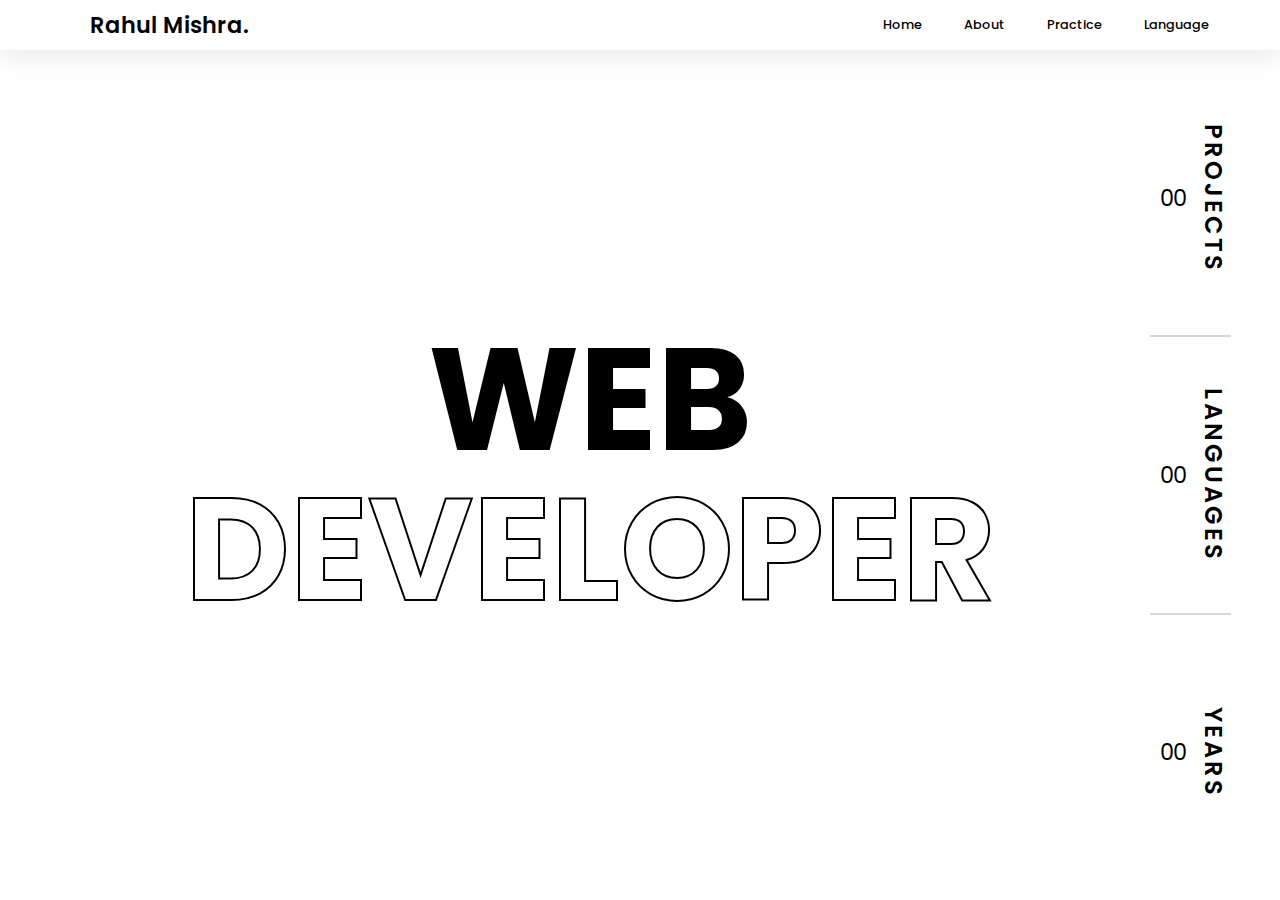
<file: index.html>
<!DOCTYPE html>
<html lang="en">
<head>
    <meta charset="UTF-8">
    <meta name="viewport" content="width=device-width, initial-scale=1.0">
    <title>Profolio</title>
    <link rel="stylesheet" href="style.css">
    <link rel="stylesheet" href="./assets/responsive//home/homeMediaQueary.css">
    <script src="script.js" type="module"></script>
</head>
<body>
    <div class="nav"></div>
    <main>
        <div class="profession">
            <h1 class="web">WEB</h1>
            <h1 class="developer">DEVELOPER</h1>
        </div>
        <div class="sidebar">
            <div class="box">
                <p class="value">00</p>
                <p class="title">PROJECTS</p>
            </div>
            <div class="box line">
                <p class="value">00</p>
                <p class="title">LANGUAGES</p>
            </div>
            <div class="box">
                <p class="value">00</p>
                <p class="title">YEARS</p>
            </div>
        </div>
    </main>
</body>
</html>
</file>
<file: style.css>
body{
    display: flex;
    flex-direction: column;
    align-items: center;
}
main{
    position: relative;
    max-width: 1200px;
    width: 100%;
    min-height: calc(100vh - 50px);
    display: flex;
    justify-content: center;
}
.profession{
    flex: 1;
    display: flex;
    flex-direction: column;
    align-items: center;
    justify-content: center;
}
.profession h1{
    font-size: 9em;
    line-height: 150px;
}
.profession .developer{
    -webkit-text-stroke: 2px black;
    color: white;
}
.sidebar{
    width: 100px;
    display: flex;
    flex-direction: column;
    flex-wrap: wrap;
    padding: 10px;
}
.sidebar .box{
    display: flex;
    align-items: center;
    justify-content: space-between;
    flex: 1;
}
.box .title{
    writing-mode: vertical-rl;
    font-size: 1.5em;
    font-weight: 600;
    letter-spacing: 3px;
}
.box .value{
    font-size: 1.4em;
    padding: 0 10px;
    font-size: 600;
}
.line{
    border-block: 2px solid rgba(0, 0, 0, 0.158);
}
</file>
<file: assets/responsive/home/homeMediaQueary.css>
@media (max-width:1060px){
    .profession h1{
        font-size: 7em;
        line-height: 120px;
    }
}

@media (max-width:800px){
    main{
        flex-direction: column;
    }
    .sidebar{
        flex-direction: row;
        width: 100%;
    }
    .sidebar .box{
        flex-direction: column;
        align-items: center;
        justify-content: center;
        flex: 1;
        padding: 30px 0;
    }
    .box .title{
        writing-mode: horizontal-tb;
        font-size: 1.8em;
        letter-spacing: 1px;
    }
    .box .value{
        font-size: 1.8em;
    }
    .profession h1{
        font-size: 7em;
        line-height: 120px;
    }
    .line{
        border: none;
        border-inline: 2px solid rgba(0, 0, 0, 0.158);
    }
}

@media (max-width:640px){
    .sidebar{
        flex-direction: column;
    }
    .box .title{
        font-size: 1.5em;
        font-weight: 600;
    }
    .profession h1{
        font-size: 5em;
        line-height: 80px;
    }
    .line{
        border: none;
        border-block: 2px solid rgba(0, 0, 0, 0.158);
    }
}

@media (max-width:460px){
    .sidebar{
        flex-direction: column;
    }
    .box .title{
        font-size: 1.5em;
        font-weight: 600;
    }
    .profession h1{
        font-size: 3em;
        line-height: 50px;
    }
}

@media (max-width:270px){
    .sidebar{
        flex-direction: column;
    }
    .box .title{
        font-size: 1.5em;
        font-weight: 600;
    }
    .profession .developer{
        font-size: 2.4em;
    }
}
</file>
